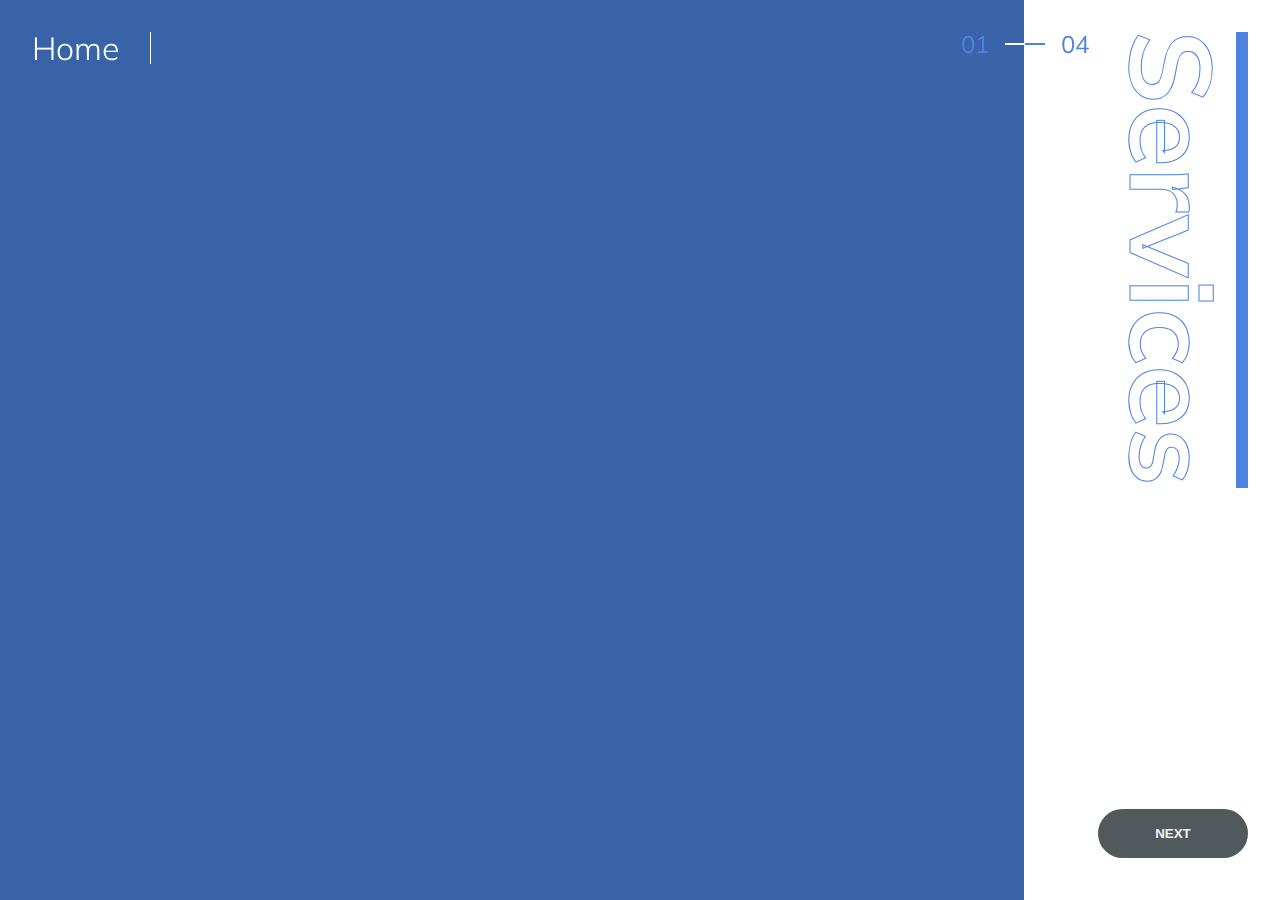
<file: SemesterProject/Wefix/pure-css-js-slider-master/index.html>
<!DOCTYPE html>
<html lang="en">

<head>
    <meta charset="UTF-8">
    <meta name="viewport" content="width=device-width, initial-scale=1.0">
    <meta http-equiv="X-UA-Compatible" content="ie=edge">
    <title>Fullscreen Slider Example</title>
    <link rel="stylesheet" href="./assets/css/reset.css">
    <link href="https://fonts.googleapis.com/css?family=Muli:300,400,700,900" rel="stylesheet">
    <link rel="stylesheet" href="./assets/css/style.css">
</head>

<body>
    <div id="hero-slider">
        <div id="logo" class="mask">
            <span class="logo-text masked"><a href="#">Home</a></span>
        </div>
        <div id="slideshow">
            <div id="slides-main" class="slides">
                <div class="slide" data-index="0">
                    <div class="abs-mask">
                        <div class="slide-image" style="background-image: url(./assets/img/slide-1.jpg)"></div>
                    </div>
                </div>
                <div class="slide" data-index="1">
                    <div class="abs-mask">
                        <div class="slide-image" style="background-image: url(./assets/img/slide-2.jpg)"></div>
                    </div>
                </div>
                <div class="slide" data-index="2">
                    <div class="abs-mask">
                        <div class="slide-image" style="background-image: url(./assets/img/slide-3.jpg)"></div>
                    </div>
                </div>
                <div class="slide" data-index="3">
                    <div class="abs-mask">
                        <div class="slide-image" style="background-image: url(./assets/img/slide-4.jpg)"></div>
                    </div>
                </div>
            </div>
            <div id="slides-aux" class="slides mask">
                <h2 class="slide-title slide" data-index="0"><a href="#">Installation</a></h2>
                <h2 class="slide-title slide" data-index="1"><a href="#">Phone Repair</a></h2>
                <h2 class="slide-title slide" data-index="2"><a href="#">Computer Repair</a></h2>
                <h2 class="slide-title slide" data-index="3"><a href="#">Maintenance</a></h2>
            </div>
        </div>
        <div id="info">
            <div class="slider-title-wrapper">
                <span class="line"></span>
                <h1 class="slider-title">
                    <span>Services</span>
                </h1>
            </div>
            <div class="about">
                <a href="#"><input type="submit" value="Next" class="btn solid" /></a>
            </div>
        </div>
        <nav id="slider-nav">
            <span class="current">01</span>
            <span class="sep"></span>
            <span class="total">04</span>
        </nav>
    </div>
    <script src="./assets/js/main.js"></script>
</body>

</html>
</file>
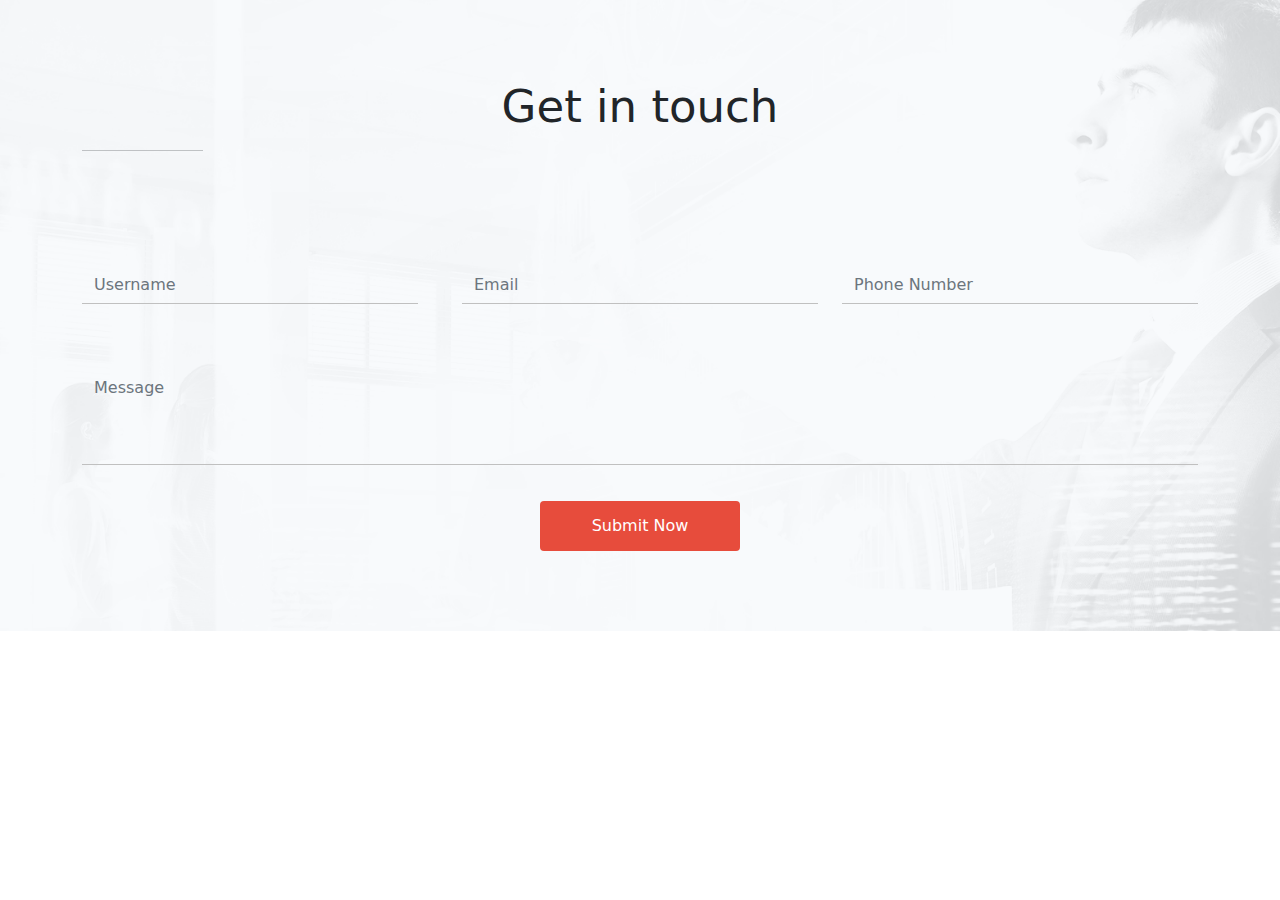
<file: SemesterProject/Wefix/Authentication Module/Pages-Authentication/ContactForm.html>
<!DOCTYPE html>
<html lang="en">

<head>
    <meta charset="utf-8">
    <meta name="viewport" content="width=device-width, initial-scale=1.0, shrink-to-fit=no">
    <title>Contact Form</title>
    <link rel="stylesheet" href="../../assets-Main/bootstrap/css/bootstrap.min.css">
    <link rel="stylesheet" href="../../assets-Main/css/Modern-Contact-Form.css">
    <link rel="stylesheet" href="../../assets-Main/css/styles.css">
</head>

<body>
    <section class="getintouch">
        <div class="container modern-form">
            <div class="text-center">
                <h4 style="color: #212529;font-size: 45px;">Get in touch</h4>
            </div>
            <hr class="modern-form__hr">
            <div class="modern-form__form-container">
                <form>
                    <div class="row">
                        <div class="col col-contact">
                            <div class="modern-form__form-group--padding-r form-group mb-3"><input class="form-control input input-tr" type="text" placeholder="Username" required>
                                <div class="line-box">
                                    <div class="line"></div>
                                </div>
                            </div>
                        </div>
                        <div class="col col-contact">
                            <div class="modern-form__form-group--padding-l form-group mb-3"><input class="form-control input input-tr" type="text" placeholder="Email" required>
                                <div class="line-box">
                                    <div class="line"></div>
                                </div>
                            </div>
                        </div>
                        <div class="col col-contact">
                            <div class="modern-form__form-group--padding-l form-group mb-3"><input class="form-control input input-tr" type="number" placeholder="Phone Number" required>
                                <div class="line-box">
                                    <div class="line"></div>
                                </div>
                            </div>
                        </div>
                    </div>
                    <div class="row">
                        <div class="col">
                            <div class="modern-form__form-group--padding-t form-group mb-3"><textarea class="form-control input modern-form__form-control--textarea" placeholder="Message"></textarea>
                                <div class="line-box">
                                    <div class="line"></div>
                                </div>
                            </div>
                        </div>
                    </div>
                    <div class="row">
                        <div class="col text-center"><button class="btn btn-primary submit-now" type="submit">Submit Now</button></div>
                    </div>
                </form>
            </div>
        </div>
    </section>
    <script src="../../assets-Main/bootstrap/js/bootstrap.min.js"></script>
</body>

</html>
</file>
<file: SemesterProject/Wefix/pure-css-js-slider-master/assets/css/style.css>
/* line 10, D:/WEB/Projects/Slider/assets/scss/style.scss */
* {
  box-sizing: border-box;
}

/* line 14, D:/WEB/Projects/Slider/assets/scss/style.scss */
img {
  max-width: 100%;
  height: auto;
}

/* line 19, D:/WEB/Projects/Slider/assets/scss/style.scss */
ul {
  padding: 0;
}

/* line 23, D:/WEB/Projects/Slider/assets/scss/style.scss */
li {
  list-style-type: none;
}

/* line 27, D:/WEB/Projects/Slider/assets/scss/style.scss */
a,
a:visited,
a:hover {
  color: inherit;
  text-decoration: none;
  outline: none;
}

/* line 35, D:/WEB/Projects/Slider/assets/scss/style.scss */
html {
  font-size: 16px;
}

/* line 39, D:/WEB/Projects/Slider/assets/scss/style.scss */
html,
body {
  overflow: hidden;
  height: 100vh;
}

/* line 45, D:/WEB/Projects/Slider/assets/scss/style.scss */
body {
  font-family: "Muli", sans-serif;
  color: #4D84E2;
}

/* line 50, D:/WEB/Projects/Slider/assets/scss/style.scss */
#slides-main, #slides-main:after, #slides-main .slide-image, #slides-main .abs-mask, #slides-main .slide {
  position: absolute;
  top: 0;
  left: 0;
  height: 100%;
  width: 100%;
}

/* line 58, D:/WEB/Projects/Slider/assets/scss/style.scss */
.mask {
  overflow: hidden;
}

/* #LAYOUT - START*/
/* line 69, D:/WEB/Projects/Slider/assets/scss/style.scss */
#hero-slider {
  position: relative;
  height: 100vh;
  display: flex;
  background: #4D84E2;
}

/* line 75, D:/WEB/Projects/Slider/assets/scss/style.scss */
#hero-slider:not(.ready) {
  visibility: hidden;
}

/* line 80, D:/WEB/Projects/Slider/assets/scss/style.scss */
#slideshow {
  position: relative;
  flex: 1 1 80%;
  display: flex;
  align-items: flex-end;
  padding: 2rem;
}

/* line 92, D:/WEB/Projects/Slider/assets/scss/style.scss */
#slides-main:after {
  content: '';
  background-color: rgba(0, 0, 0, 0.25);
  z-index: 100;
}

/* line 99, D:/WEB/Projects/Slider/assets/scss/style.scss */
#slides-main .slide-image {
  background-position: center;
  background-size: cover;
  z-index: -1;
}

/* line 107, D:/WEB/Projects/Slider/assets/scss/style.scss */
#slides-aux {
  position: relative;
  top: 1.25rem;
  width: 100%;
}

/* line 112, D:/WEB/Projects/Slider/assets/scss/style.scss */
#slides-aux .slide-title {
  position: absolute;
  z-index: 300;
  font-size: 4vw;
  font-weight: 700;
  line-height: 1.3;
  color: transparent;
  -webkit-text-stroke: 1px #fff;
}

/* line 122, D:/WEB/Projects/Slider/assets/scss/style.scss */
#info {
  position: relative;
  flex: 1 1 20%;
  padding: 2rem;
  background-color: #fff;
}

/* line 128, D:/WEB/Projects/Slider/assets/scss/style.scss */
#info .slider-title-wrapper {
  position: absolute;
  top: 2rem;
  left: calc(100% - 2rem);
  transform-origin: 0% 0%;
  transform: rotate(90deg);
  color: transparent;
  -webkit-text-stroke: 1px #4D84E2;
}

/* line 137, D:/WEB/Projects/Slider/assets/scss/style.scss */
#info .slider-title {
  position: relative;
  font-size: 9vmax;
  line-height: 1.3;
  white-space: nowrap;
  font-weight: 700;
  text-align: center;
  text-indent: -1%;
}

/* line 147, D:/WEB/Projects/Slider/assets/scss/style.scss */
#info .line {
  position: absolute;
  top: 0;
  left: 0;
  height: 12px;
  width: 100%;
  background: #4D84E2;
}

/* line 156, D:/WEB/Projects/Slider/assets/scss/style.scss */
#info .about {
  position: absolute;
  bottom: 2rem;
  right: 2rem;
  text-align: right;
  max-width: 85%;
  font-size: .8rem;
  line-height: 1.2;
}

/* line 165, D:/WEB/Projects/Slider/assets/scss/style.scss */
#info .about a:hover {
  opacity: .8;
}

/* line 171, D:/WEB/Projects/Slider/assets/scss/style.scss */
#logo {
  position: absolute;
  top: 2rem;
  left: 2rem;
  padding-right: 2rem;
  z-index: 300;
}

/* line 178, D:/WEB/Projects/Slider/assets/scss/style.scss */
#logo .logo-text {
  position: relative;
  font-size: 2rem;
  font-weight: 300;
  color: #fff;
}

/* line 185, D:/WEB/Projects/Slider/assets/scss/style.scss */
#logo:after {
  content: '';
  position: absolute;
  top: 0;
  right: 0;
  height: 100%;
  width: 1px;
  background-color: #fff;
}

/* line 196, D:/WEB/Projects/Slider/assets/scss/style.scss */
#slider-nav {
  position: absolute;
  top: 2rem;
  right: calc(20% - 130px/2);
  display: flex;
  align-items: center;
  justify-content: space-around;
  z-index: 500;
}

/* line 205, D:/WEB/Projects/Slider/assets/scss/style.scss */
#slider-nav .current {
  color: #4D84E2;
}

/* line 209, D:/WEB/Projects/Slider/assets/scss/style.scss */
#slider-nav .sep:before, #slider-nav .sep:after {
  content: '';
  position: absolute;
  height: 100%;
  width: 50%;
}

/* line 216, D:/WEB/Projects/Slider/assets/scss/style.scss */
#slider-nav .sep {
  position: relative;
  width: 40px;
  height: 2px;
  margin: 0 1rem;
}

/* line 222, D:/WEB/Projects/Slider/assets/scss/style.scss */
#slider-nav .sep:before {
  background-color: #fff;
  left: 0;
}

/* line 228, D:/WEB/Projects/Slider/assets/scss/style.scss */
#slider-nav .sep:after {
  background-color: currentColor;
  right: 0;
}

/* line 235, D:/WEB/Projects/Slider/assets/scss/style.scss */
#slider-nav .total {
  color: #4D84E2;
}

/* line 239, D:/WEB/Projects/Slider/assets/scss/style.scss */
#slider-nav > span {
  font-size: 1.5rem;
}

/* #LAYOUT - END*/
/* #INITIAL ANIMATION - START */
/* line 249, D:/WEB/Projects/Slider/assets/scss/style.scss */
#hero-slider #logo:after {
  transform: scaleY(0);
  transform-origin: 50% 0;
  transition: transform 0.35s cubic-bezier(0.694, 0, 0.335, 1);
}

/* line 255, D:/WEB/Projects/Slider/assets/scss/style.scss */
#hero-slider .logo-text {
  display: block;
  transform: translate3d(120%, 0, 0);
  opacity: 0;
  transition: transform .8s .2s, opacity .5s .2s;
}

/* line 262, D:/WEB/Projects/Slider/assets/scss/style.scss */
#hero-slider .current,
#hero-slider .sep:before {
  opacity: 0;
  transition: opacity .4s 1.3s;
}

/* line 268, D:/WEB/Projects/Slider/assets/scss/style.scss */
#hero-slider #info {
  transform: translate3d(100%, 0, 0);
  transition: transform 1s cubic-bezier(0.694, 0, 0.335, 1) 0.6s;
}

/* line 273, D:/WEB/Projects/Slider/assets/scss/style.scss */
#hero-slider .line {
  transform-origin: 0% 0;
  transform: scaleX(0);
  transition: transform 0.7s cubic-bezier(0.694, 0, 0.335, 1) 1s;
}

/* line 279, D:/WEB/Projects/Slider/assets/scss/style.scss */
#hero-slider .slider-title {
  overflow: hidden;
}

/* line 282, D:/WEB/Projects/Slider/assets/scss/style.scss */
#hero-slider .slider-title > span {
  display: block;
  transform: translate3d(0, -100%, 0);
  transition: transform .5s 1.5s;
}

/* line 290, D:/WEB/Projects/Slider/assets/scss/style.scss */
#hero-slider.ready #logo:after {
  transform: scaleY(1);
}

/* line 294, D:/WEB/Projects/Slider/assets/scss/style.scss */
#hero-slider.ready .line {
  transform: scaleX(1);
}

/* line 298, D:/WEB/Projects/Slider/assets/scss/style.scss */
#hero-slider.ready .logo-text {
  opacity: 1;
  transform: translate3d(0, 0, 0);
}

/* line 303, D:/WEB/Projects/Slider/assets/scss/style.scss */
#hero-slider.ready #info,
#hero-slider.ready .slider-title > span {
  transform: translate3d(0, 0, 0);
}

/* line 308, D:/WEB/Projects/Slider/assets/scss/style.scss */
#hero-slider.ready .current,
#hero-slider.ready .sep:before {
  opacity: 1;
}

/* line 315, D:/WEB/Projects/Slider/assets/scss/style.scss */
#hero-slider:not(.loaded) .slide:not(:first-child) {
  visibility: hidden;
}

/* #INITIAL ANIMATION - END */
/* #SLIDESHOW - START */
/* line 324, D:/WEB/Projects/Slider/assets/scss/style.scss */
#slides-main {
  overflow: hidden;
}

/* line 327, D:/WEB/Projects/Slider/assets/scss/style.scss */
#slides-main .abs-mask {
  overflow: hidden;
}

/* line 333, D:/WEB/Projects/Slider/assets/scss/style.scss */
#slides-main .slide {
  overflow: hidden;
  will-change: transform;
}

/* line 338, D:/WEB/Projects/Slider/assets/scss/style.scss */
#slides-main .slide .slide-image {
  will-change: transform;
}

/* line 342, D:/WEB/Projects/Slider/assets/scss/style.scss */
#slides-main .slide.prev {
  z-index: 5;
  transform: translate3d(-100%, 0, 0);
  transition: 1s cubic-bezier(0.694, 0, 0.335, 1);
}

/* line 347, D:/WEB/Projects/Slider/assets/scss/style.scss */
#slides-main .slide.prev .abs-mask {
  transform: translateX(80%);
  transition: 1s cubic-bezier(0.694, 0, 0.335, 1);
}

/* line 357, D:/WEB/Projects/Slider/assets/scss/style.scss */
#slides-main .slide.active {
  z-index: 10;
  transform: translate3d(0, 0, 0);
  transition: transform 1s cubic-bezier(0.694, 0, 0.335, 1);
}

/* line 362, D:/WEB/Projects/Slider/assets/scss/style.scss */
#slides-main .slide.active .abs-mask {
  transform: translate3d(0, 0, 0);
  transition: transform 1s cubic-bezier(0.694, 0, 0.335, 1);
}

/* line 373, D:/WEB/Projects/Slider/assets/scss/style.scss */
#slides-main .slide:not(.prev):not(.active) {
  z-index: -1;
  transform: translate3d(100%, 0, 0);
}

/* line 377, D:/WEB/Projects/Slider/assets/scss/style.scss */
#slides-main .slide:not(.prev):not(.active) .abs-mask {
  transform: translateX(-50%);
}

/* line 389, D:/WEB/Projects/Slider/assets/scss/style.scss */
#hero-slider.prev #slides-main .slide.prev {
  transform: translate3d(100%, 0, 0);
}

/* line 392, D:/WEB/Projects/Slider/assets/scss/style.scss */
#hero-slider.prev #slides-main .slide.prev .abs-mask {
  transform: translate3d(-80%, 0, 0);
}

/* line 397, D:/WEB/Projects/Slider/assets/scss/style.scss */
#hero-slider.prev #slides-main .slide:not(.prev):not(.active) {
  transform: translate3d(-100%, 0, 0);
}

/* line 400, D:/WEB/Projects/Slider/assets/scss/style.scss */
#hero-slider.prev #slides-main .slide:not(.prev):not(.active) .abs-mask {
  transform: translate3d(50%, 0, 0);
}

/* line 410, D:/WEB/Projects/Slider/assets/scss/style.scss */
#slides-aux .slide:not(.active) {
  transform: translateX(-20%);
  opacity: 0;
}

/* line 415, D:/WEB/Projects/Slider/assets/scss/style.scss */
#slides-aux .slide.prev {
  transition: transform .0s .2s, opacity .2s;
}

/* line 419, D:/WEB/Projects/Slider/assets/scss/style.scss */
#slides-aux .slide.active {
  transition: opacity 0.6s 0.8s, transform 0.5s cubic-bezier(0.23, 1, 0.32, 1) 0.8s;
}

/* #SLIDESHOW - END */
/* #RESPONSIVE - START*/
/* Landscape */
@media only screen and (max-device-width: 812px) and (orientation: landscape) {
  /* line 432, D:/WEB/Projects/Slider/assets/scss/style.scss */
  #info .line,
  #info .about {
    display: none;
  }
  /* line 437, D:/WEB/Projects/Slider/assets/scss/style.scss */
  #info .slider-title-wrapper {
    top: auto;
    bottom: 2rem;
    left: calc(70% + 11px);
    transform-origin: 35% -100%;
  }
  /* line 445, D:/WEB/Projects/Slider/assets/scss/style.scss */
  #slides-aux {
    top: 0;
  }
}

@media only screen and (max-device-width: 768px) and (orientation: portrait) {
  /* line 451, D:/WEB/Projects/Slider/assets/scss/style.scss */
  #info {
    display: none;
  }
  /* line 455, D:/WEB/Projects/Slider/assets/scss/style.scss */
  #slides-aux {
    display: flex;
    align-items: flex-end;
    top: 0;
  }
  /* line 460, D:/WEB/Projects/Slider/assets/scss/style.scss */
  #slides-aux .slide-title {
    font-size: 3rem;
  }
  /* line 465, D:/WEB/Projects/Slider/assets/scss/style.scss */
  #slider-nav {
    right: 2rem;
  }
}

@media only screen and (max-device-width: 680px) and (orientation: portrait) {
  /* line 473, D:/WEB/Projects/Slider/assets/scss/style.scss */
  #slides-aux .slide-title {
    font-size: 2.5rem;
  }
  /* line 478, D:/WEB/Projects/Slider/assets/scss/style.scss */
  #slider-nav {
    top: 6rem;
    right: auto;
    left: 2rem;
  }
}

/* #RESPONSIVE - END*/

/*# sourceMappingURL=../css/style.map */
</file>
<file: SemesterProject/Wefix/assets-Main/css/Modern-Contact-Form.css>
.submit-now {
  margin-top: 20px;
  font-size: 16px;
  width: 200px;
  height: 50px;
  background-color: #e74c3c;
  border-color: transparent;
}

.form-control.input {
  border: 0;
  background: transparent;
  border-bottom: 1px solid silver;
  border-radius: 0px !important;
}

.getintouch {
  height: auto;
  background-image: url("../img/Get%20In%20touch/GetInTouch.png");
  background-size: cover;
  background-repeat: no-repeat;
}

input[type="text"], input[type="email"], input[type="tel"], textarea {
  border-radius: 0 !important;
}

input[type="text"], input[type="email"], input[type="tel"], textarea {
  border-radius: 8px !important;
}

.btn-primary:hover {
  color: #fff;
  background-color: #4daade;
  border-color: #4daade;
  box-shadow: 0px 10px 15px rgba(157,157,157,0.4);
}

.btn-primary:not(:disabled):not(.disabled).active, .btn-primary:not(:disabled):not(.disabled):active, .show > .btn-primary.dropdown-toggle {
  color: #fff;
  background-color: #4daade;
  border-color: #4daade;
}

.modern-form {
  padding-top: 80px;
  padding-bottom: 80px;
}

.modern-form__hr {
  border-color: #4daade;
  border-width: 2px;
  width: 121px;
}

.modern-form__form-container {
  padding-top: 100px;
}

.modern-form__form-group--padding-r {
  padding-right: 20px;
}

.modern-form__form-group--padding-t {
  padding-top: 50px;
}

.modern-form__form-control--textarea {
  height: 95px !important;
  resize: none;
}
</file>
<file: SemesterProject/Wefix/assets-Main/css/styles.css>
.btn-primary:not(:disabled):not(.disabled).active, .btn-primary:not(:disabled):not(.disabled):active, .show > .btn-primary.dropdown-toggle {
  color: #fff;
  background-color: #4daade;
  border-color: #4daade;
}
</file>
